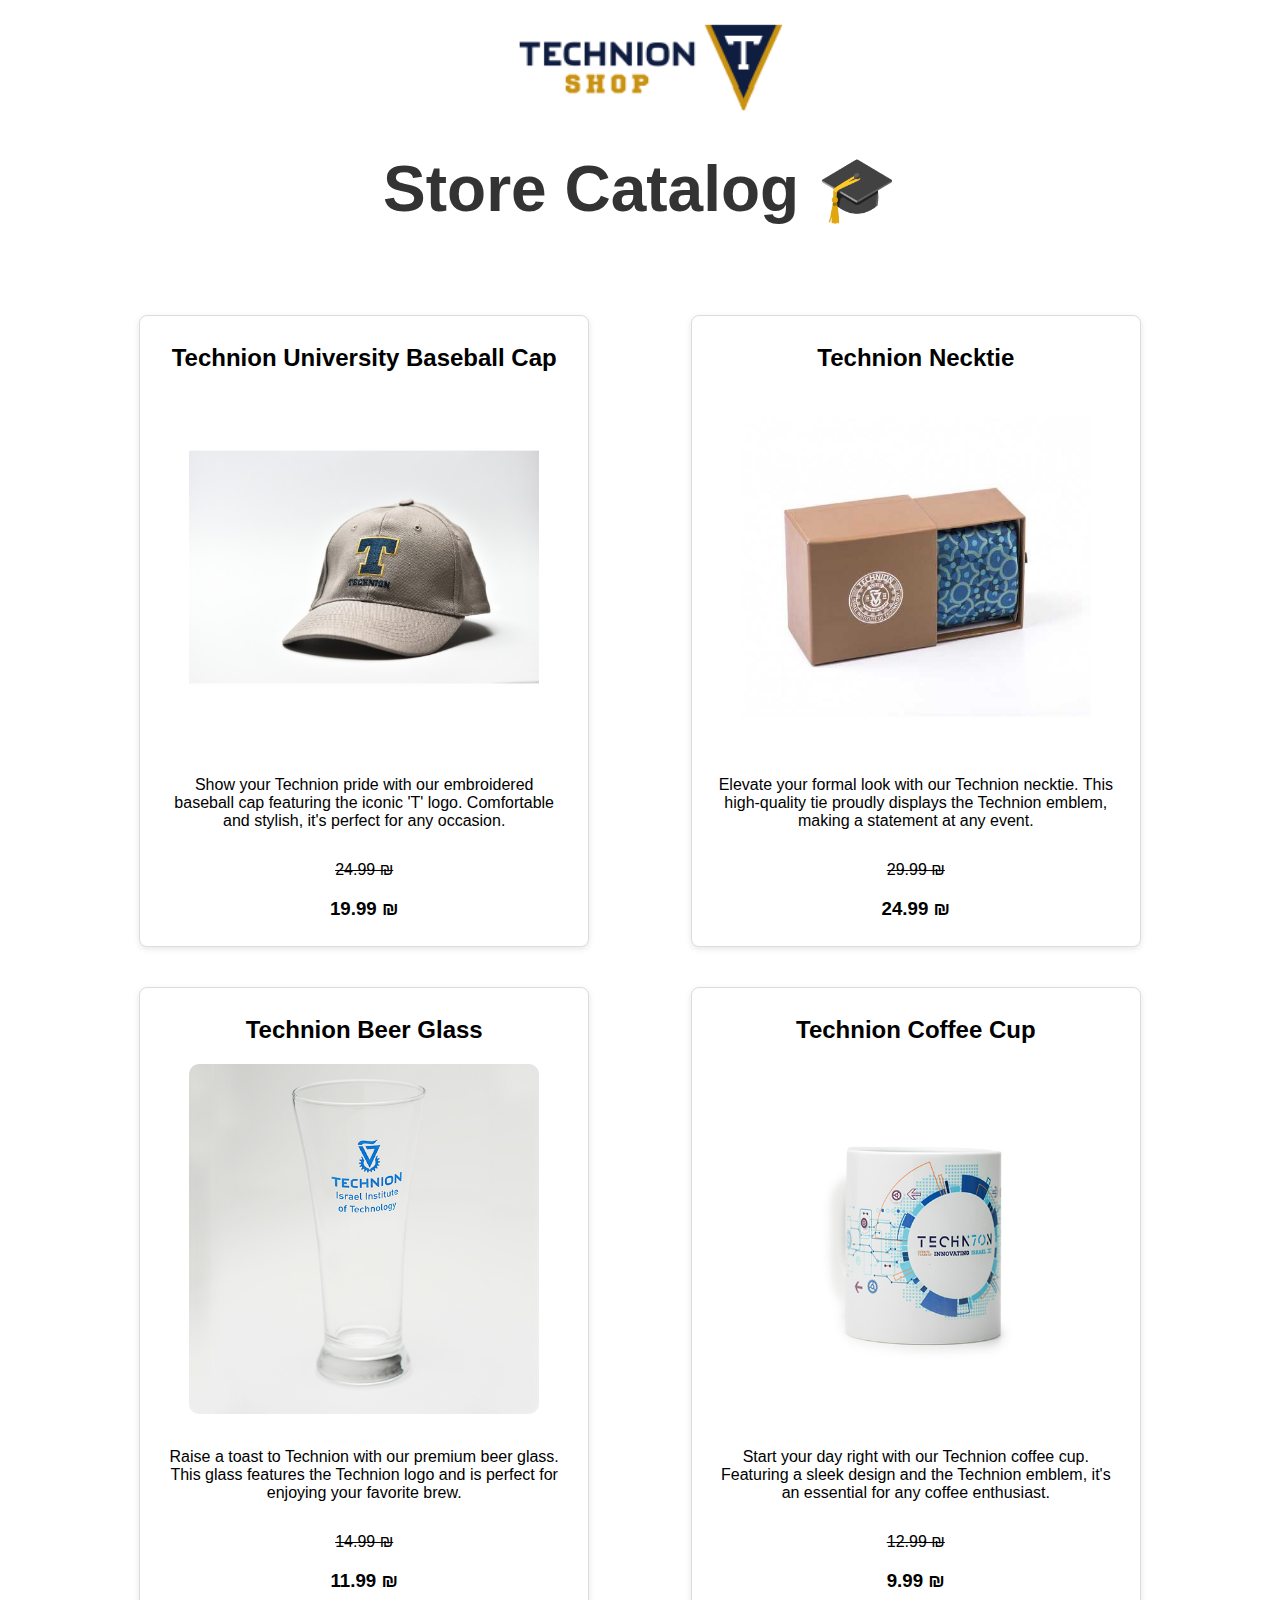
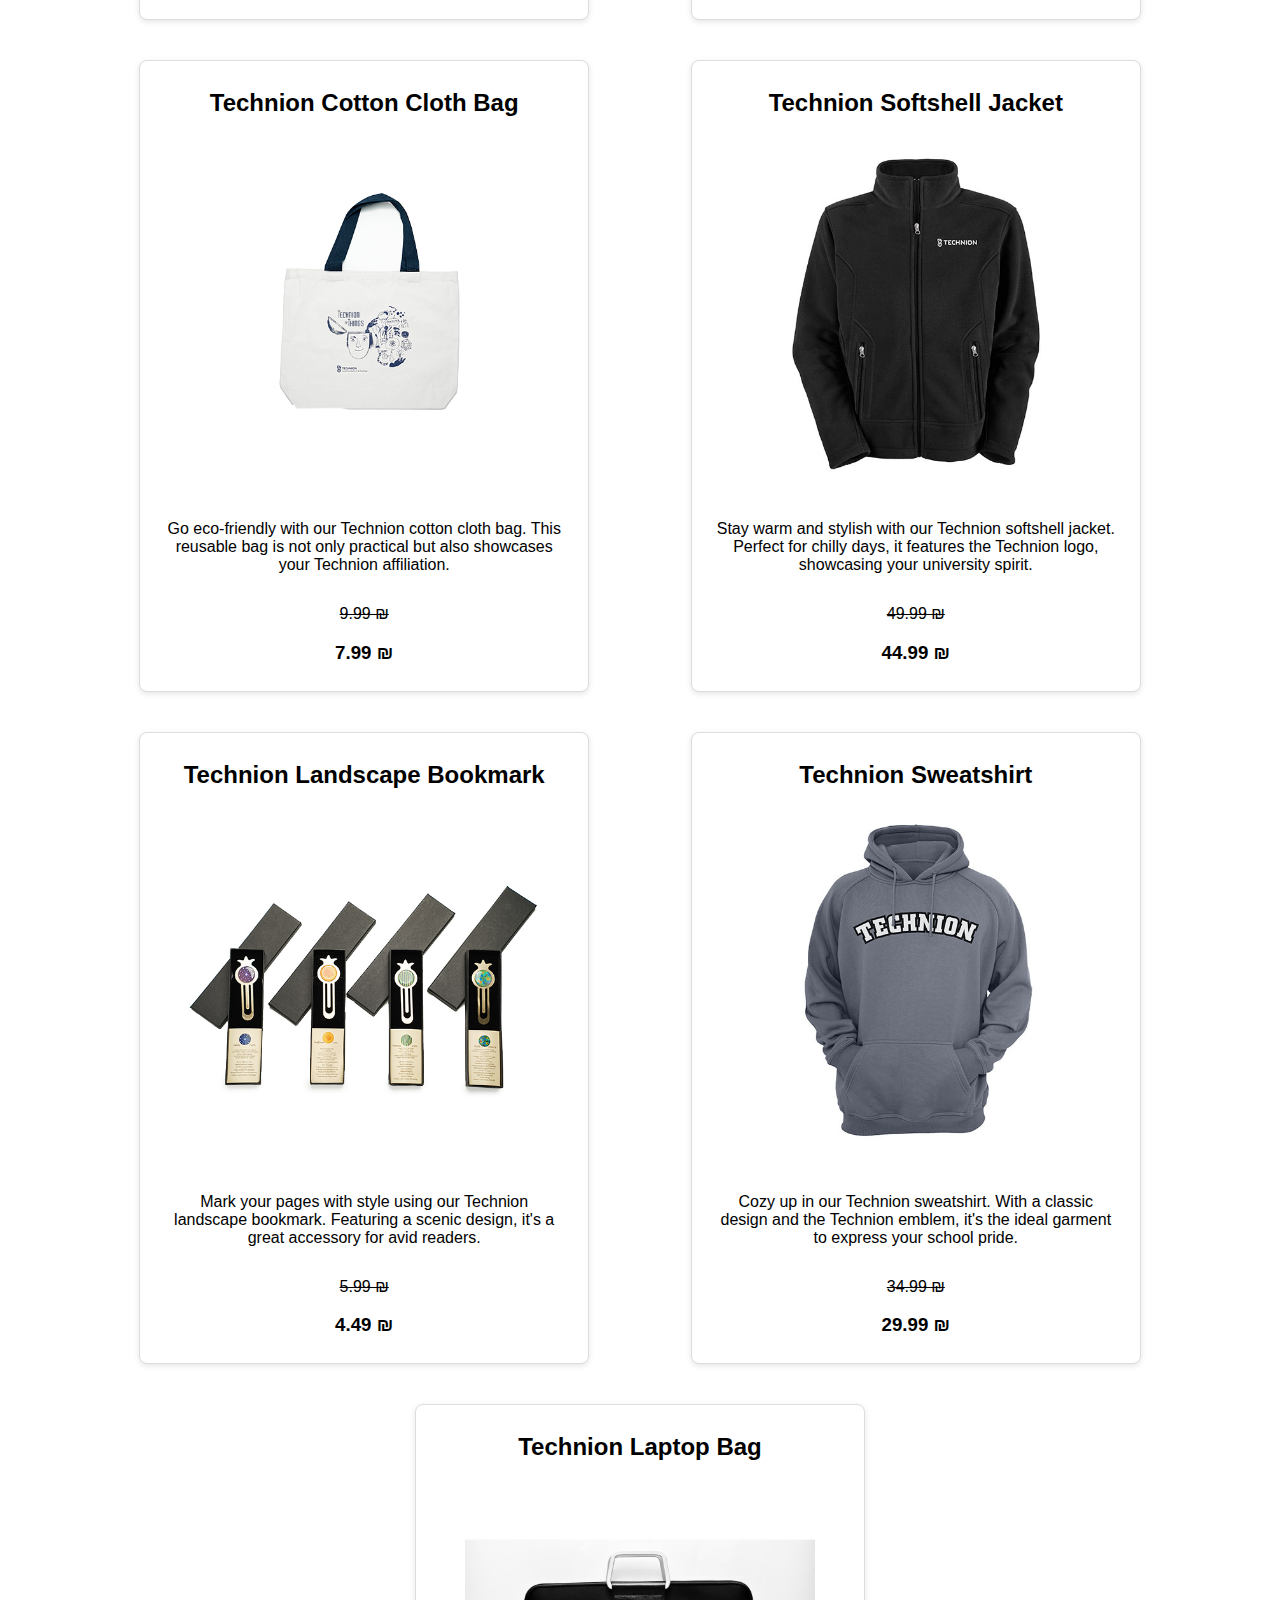
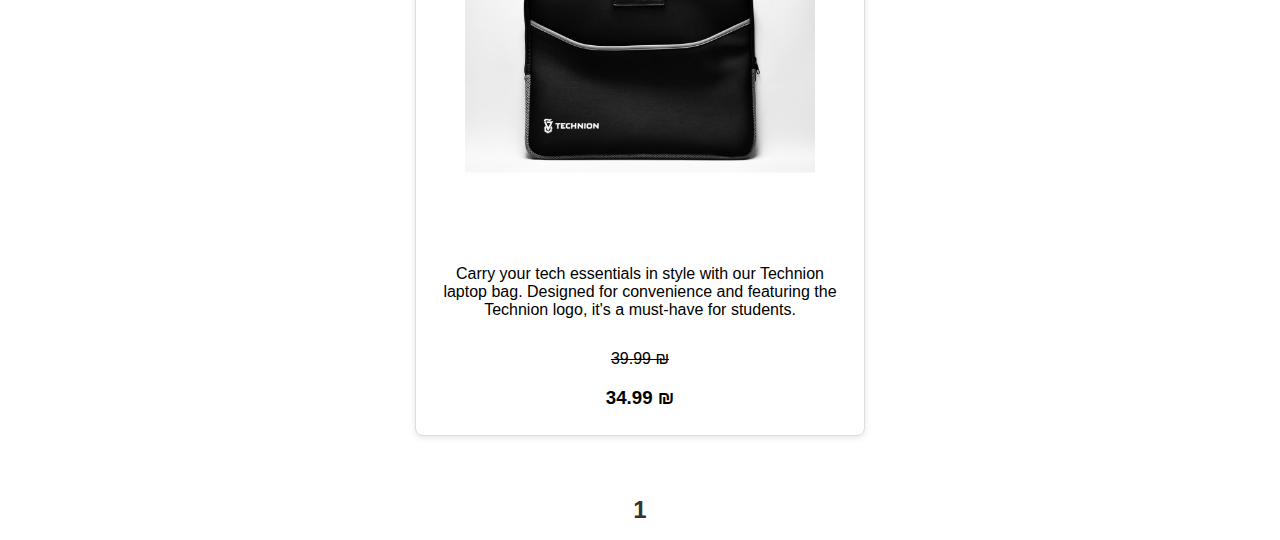
<file: index.html>
<!DOCTYPE html>
<html>
    <head>
        <link rel="icon" href="assets/images/cs_favicon.ico" type="image/x-icon">
        <link rel="shortcut icon" href="assets/images/cs_favicon.ico" type="image/x-icon">
        <link rel="stylesheet" href="StoreCatalog/storeCatalog.css">    
        <script type="module" src="StoreCatalog/storeCatalog.js"></script>
        <title>Store Catalog</title>
    </head>
    <body>
        <header>
            <img src="assets/images/technionshop.png" class="logo">
            <h1 id="title">Store Catalog &#127891</h1>
        </header>

        <div id="catalog" class="container">
            <!-- Products generates here -->
        </div>

        <footer>
            <h1>1</h1>
        </footer>

        
    </body>
</html>
</file>
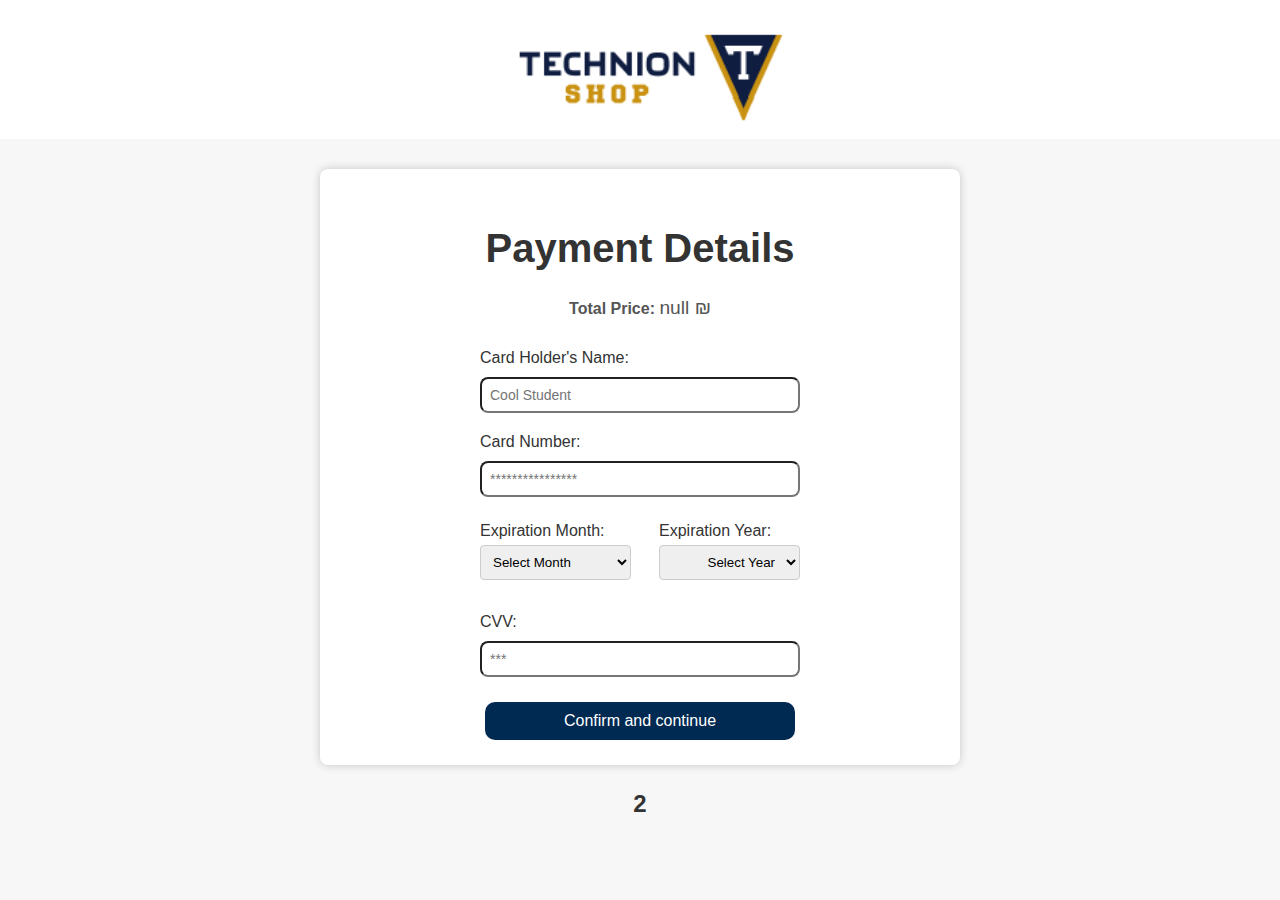
<file: CheckoutForm/checkoutForm.html>
<!DOCTYPE html>
<html lang="en">
<head>
    <meta charset="UTF-8">
    <meta name="viewport" content="width=device-width, initial-scale=1.0">
    <link rel="icon" href="../assets/images/favicon.ico" type="image/x-icon">
    <link rel="shortcut icon" href="../assets/images/favicon.ico" type="image/x-icon">
    <link rel="stylesheet" href="checkoutForm.css">

    <script src="checkoutForm.js" defer></script>
    <title>Checkout Form</title>
</head>
<body>

    <header>
        <img src="../assets/images/technionshop.png" class="logo">
    </header>
    <div class='payment-details-win'>
    <div>
        <h1 class="payment-title">Payment Details</h1>
        <p class="price_tag">Total Price:  <span id="discounted_price"> </span></p>
    </div>
    
    <div>
        <form id="checkout_form" class="form">
            
            <label for="cardHolderName">Card Holder's Name:</label>
            <input type="text" id="cardHolderName" name="cardHolderName" autocomplete="off" placeholder="Cool Student" required >
            <div id="cardHolderNameError" class="error-message"></div>
            
            <label for="cardNumber">Card Number:</label>
            <input type="text" id="cardNumber" name="cardNumber"  autocomplete="off" placeholder="****************" required >
            <div id="cardNumberError" class="error-message"></div>
            
            <div class="select-container">
                <div>
                    <label for="expirationMonth">Expiration Month:</label>
                    <select id="expirationMonth" class="month-selector" name="expirationMonth">
                        <!-- Placeholder option -->
                        <option value="" disabled selected>Select Month</option>
                        <!-- Months -->
                        <option value="01">January</option>
                        <option value="02">February</option>
                        <option value="03">March</option>
                        <option value="04">April</option>
                        <option value="05">May</option>
                        <option value="06">June</option>
                        <option value="07">July</option>
                        <option value="08">August</option>
                        <option value="09">September</option>
                        <option value="10">October</option>
                        <option value="11">November</option>
                        <option value="12">December</option>
                    </select>
                    <div id="monthError" class="error-message"></div>
                </div>
                <div>
                    <label for="expirationYear">Expiration Year:</label>
                    <select id="expirationYear" class="year-selector" name="expirationYear">
                        <!-- Placeholder option -->
                        <option value="" disabled selected>Select Year</option>
                    </select>
                    <div id="yearError" class="error-message"></div>
                </div>
            </div>
            <div id="dateError" class="error-message"></div>
    
            <label for="cvv">CVV:</label>
            <input type="text" id="cvv" name="cvv" autocomplete="off" autocomplete="off" placeholder="***" required>
            <div id="cvvError" class="error-message"></div>
    
            <button type="button" onclick="submitForm()">Confirm and continue</button>
        </form>
    </div>
</div>

    <footer>
        <h1>2</h1>
    </footer>
    
</body>
</html>
</file>
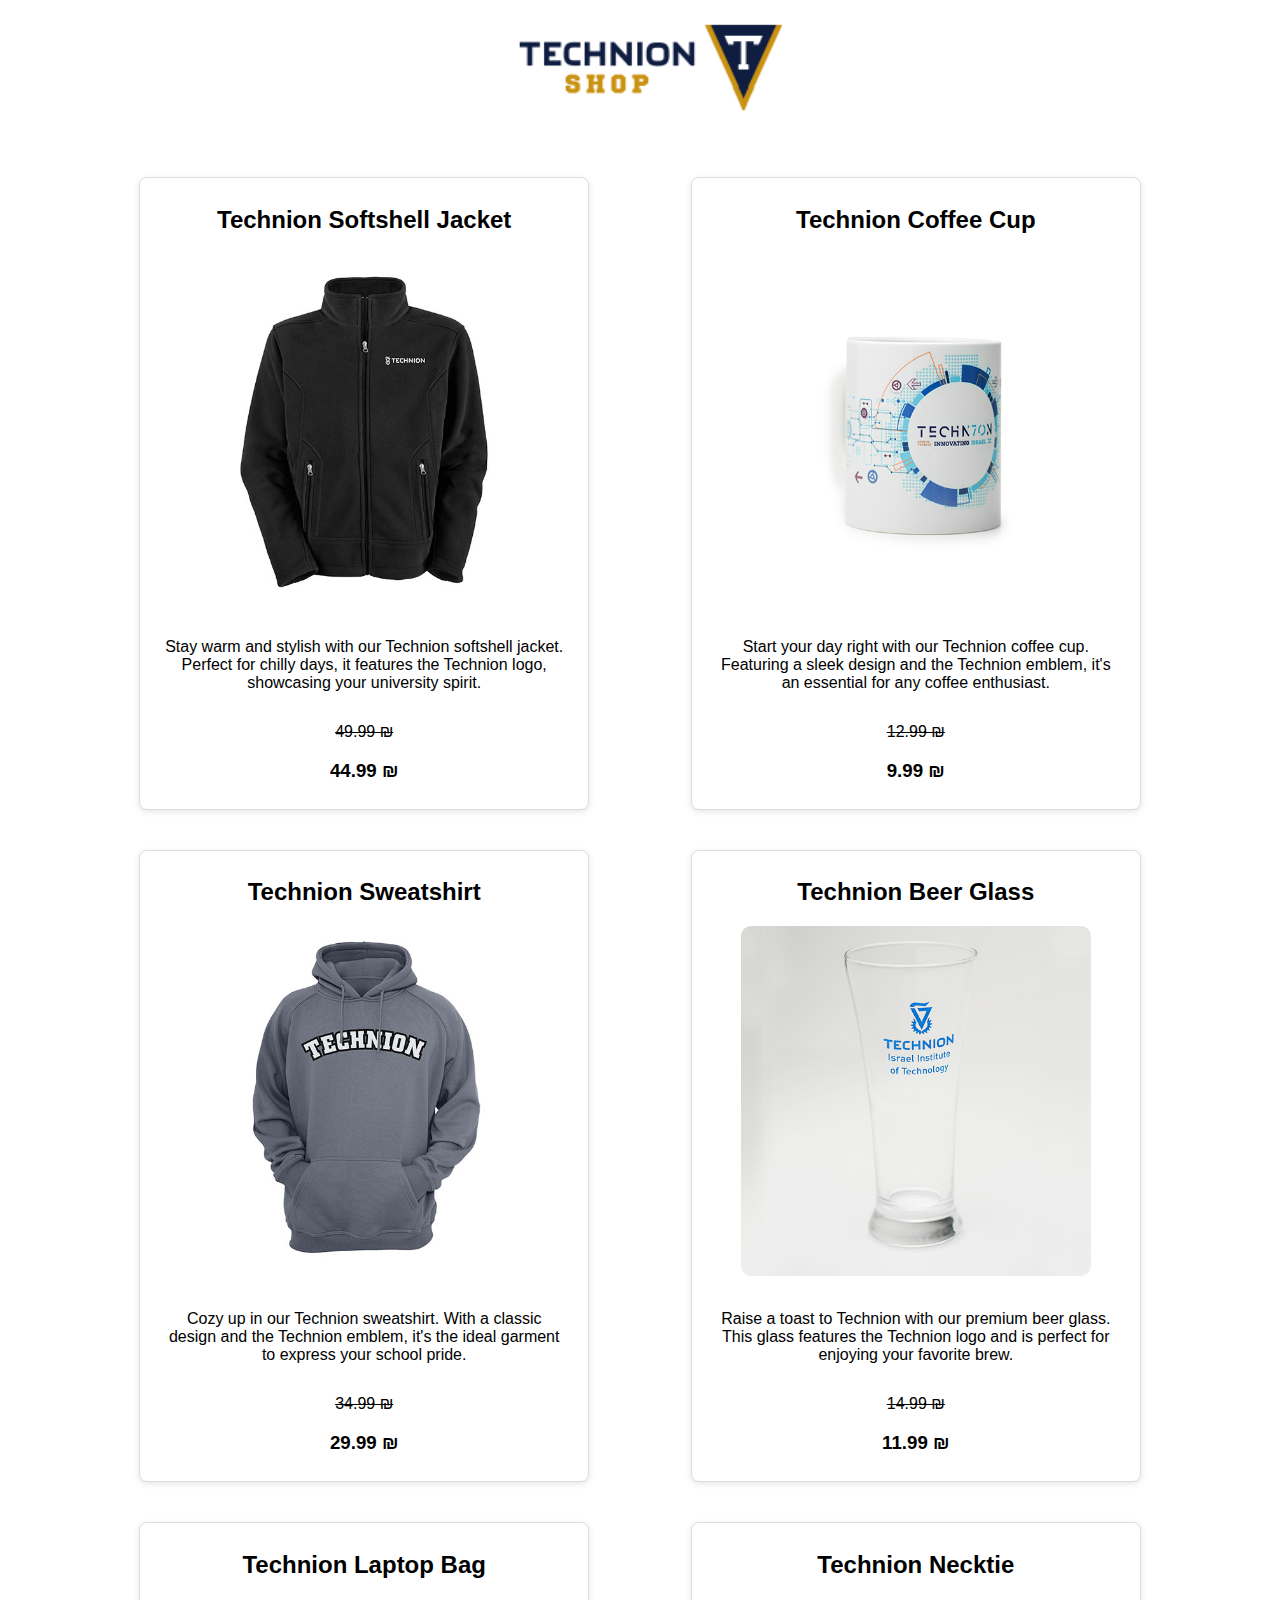
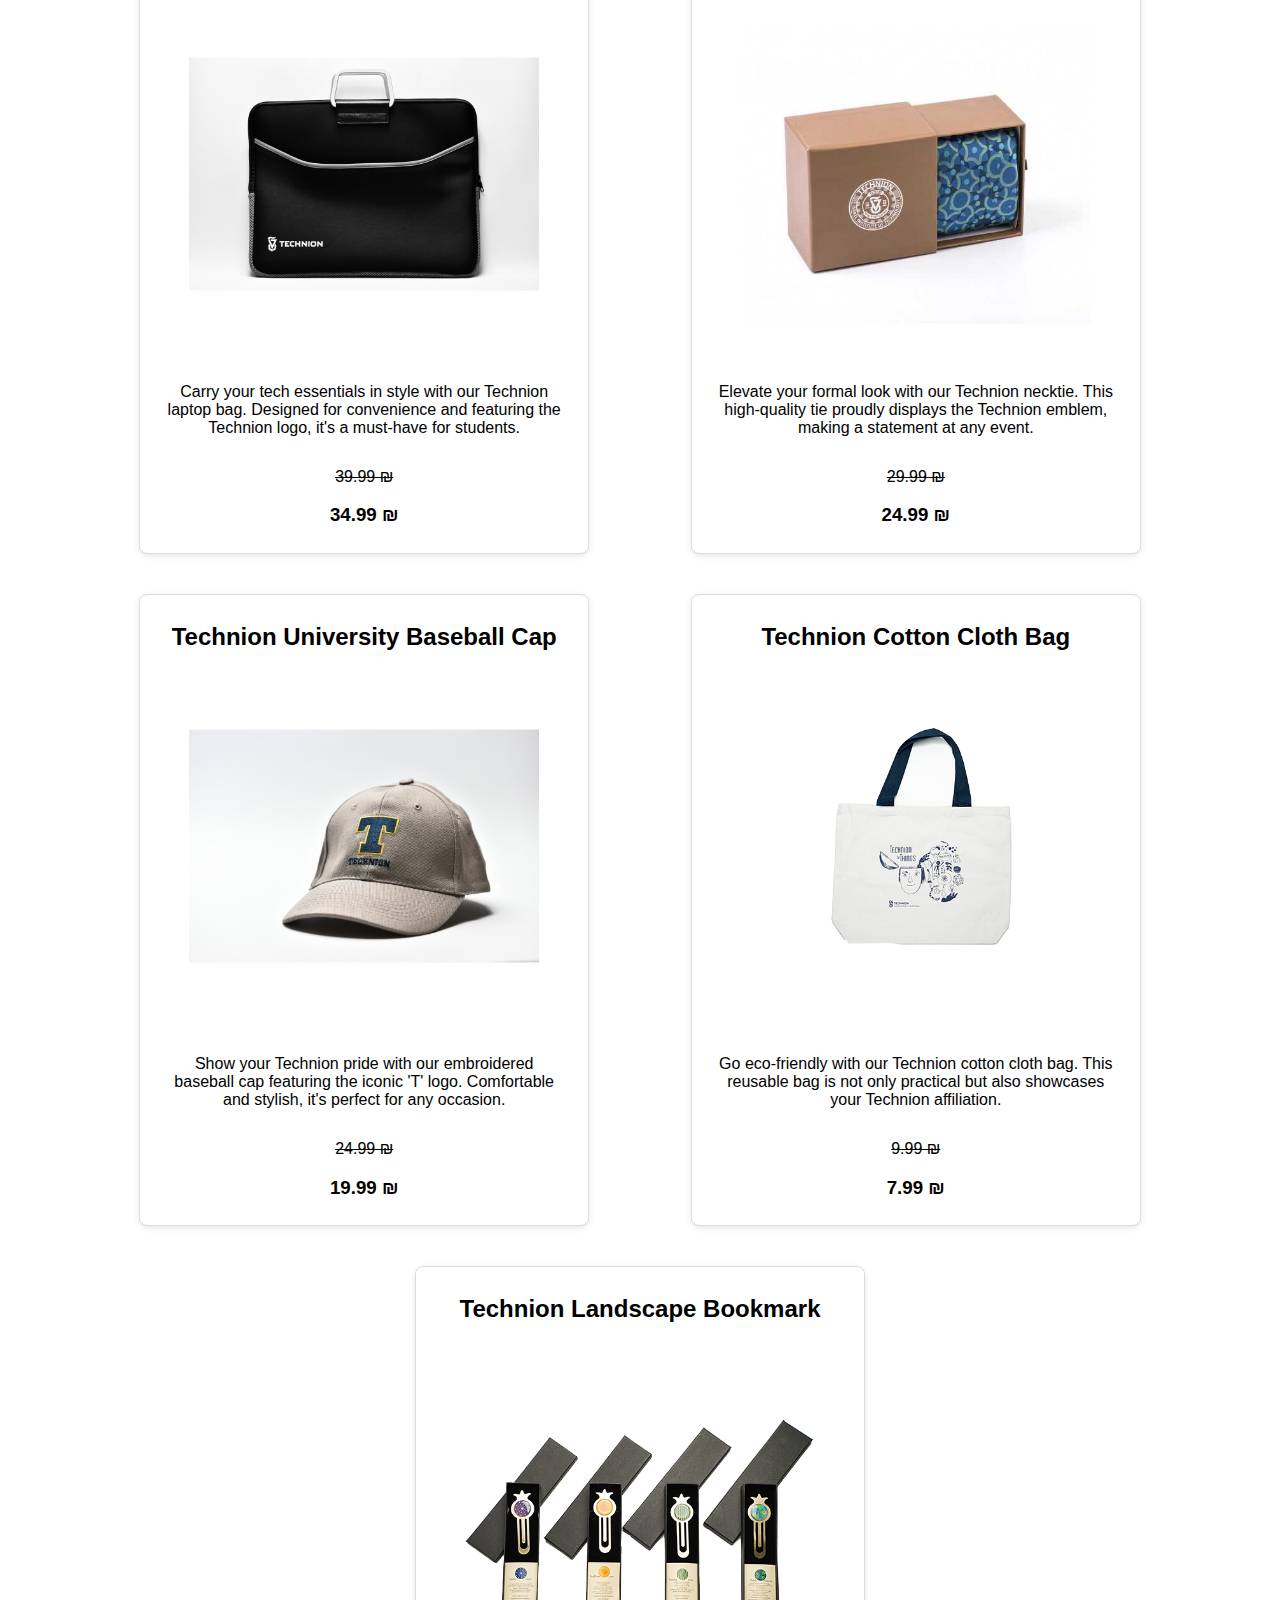
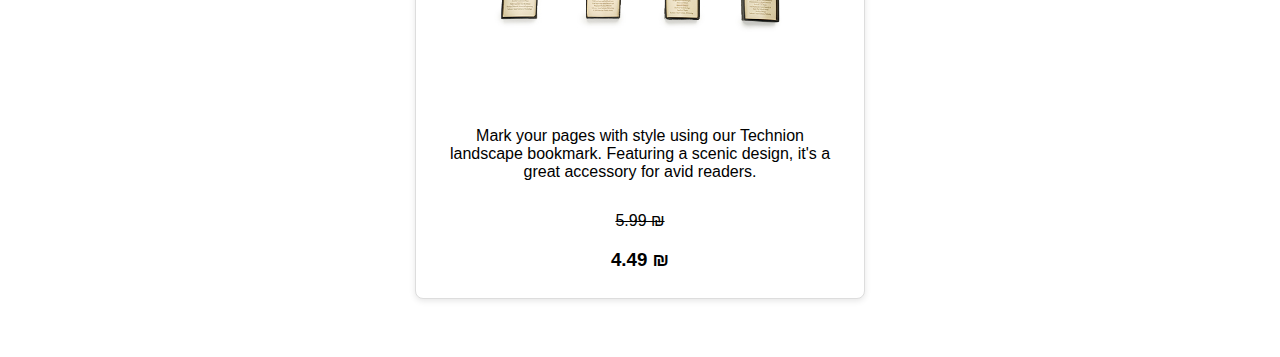
<file: StoreCatalog/storeCatalog.html>
<!DOCTYPE html>
<html>
    <head>
        <link rel="stylesheet" href="storeCatalog.css">
        <title>Store Catalog</title>
    </head>
    <body>
        <header>
            <img src="../assets/images/technionshop.png" class="logo">
        </header>
        
        <div id="catalog" class="container">
            <!-- Products generates here -->
        </div>

        <script type="module" src="storeCatalog.js"></script>
    </body>
</html>
</file>
<file: StoreCatalog/storeCatalog.css>
body {
    font-family: 'Verdana', Arial, sans-serif;
    background-color: #ffffff;
    margin: 0;
    padding: 0;
}

header {
    padding: 10px;
    text-align: center;
    flex-direction: row;
    
}

#title{
    font-family: Tahoma,sans-serif;
    font-size: 4em;
    color: #333;
    margin-bottom: 20px;
    text-align: center;
    /* text-transform: uppercase; */
}

.logo {
    align-items: center;
    margin-bottom: -20px;
    width: 300px;
}

footer {
    font-family: 'Verdana', sans-serif;
    color: #333;
    margin-top: -15px;
    text-align: center;
    font-size: 12px;
}


.container {
    display: flex;
    flex-wrap:wrap;
    margin-left: 50px;
    margin-right: 50px;
    justify-content: space-around;
    grid-template-columns: repeat(3, 1fr);
   padding: 3%;
    
}

.product {
    font-family: Arial, sans-serif;
    flex-wrap: wrap;
    text-align: center;
    flex: 4;
    padding: 20px;
}

.checkout {
    background: none;
    padding: 8px;
    max-width: 450px;
    text-align: center; 
    font: inherit;
    color: inherit;
    cursor: pointer;

    border: 1px solid #ddd;
    border-radius: 8px;
    background-color: #fff;
    box-shadow: 0 2px 6px rgba(0, 0, 0, 0.1);
}

.product-title{
    margin: -10px;
}

.product-img{
    width: 350px;
    height: auto;
    border-radius: 10px;    
}

.product-descreption{
    display: flex;
    align-items: center;
    padding: 15px;
    margin-top: 15px;
    text-align: center; 

    /* border: 1px solid #ddd;
    border-radius: 8px;
    background-color: #fff;
    box-shadow: 0 2px 4px rgba(0, 0, 0, 0.1); */
}

.checkout:hover {
transform: scale(1.08);
transition: transform 0.5s;
}
</file>
<file: CheckoutForm/checkoutForm.css>
body {
    font-family: 'Verdana', sans-serif;
    background-color: #f7f7f7;
    margin: 0;
    padding: 0;
}

header {
    background-color: #fff;
    padding: 20px;
    text-align: center;
}

.logo {
    align-items: center;
    margin-bottom: -20px;
    width: 300px;
}

footer {
    background-color: #f7f7f7;
    font-family: 'Verdana', sans-serif;
    color: #333;
    margin-top: -15px;
    text-align: center;
    font-size: 12px;
}


h1{
    text-align: center;
    font-family: Arial, Helvetica, sans-serif;
    padding: 10px;
}


.payment-details-win {
    max-width: 600px;
    margin: 30px auto;
    background-color: #fff;
    padding: 20px;
    box-shadow: 0 0 10px rgba(0, 0, 0.2, 0.2);
    align-items: center;
    border-radius: 8px;
}

.payment-title {
    font-family: Tahoma,sans-serif;
    color: #333;
    font-size: 2.5em;
    margin-bottom: 10px;
}

.price_tag {
    color: #555;
    font-size: 18px;
    margin-bottom: 30px;

    text-align: center;
    margin-bottom: 30px;
    font-weight: bold;
    font-size: medium;
}

#discounted_price{
    font-weight: normal;
    font-size: larger;
}

.form {
    display: grid;
    
    grid-gap: 10px;
    align-items: center;
    justify-content: center;
}


label {
    display: block;
    font-size: 16px;
    color: #333;
    align-items: center;
}

input{
    width: 320px;
    padding: 8px;
    box-sizing: border-box;
    font-size: 14px;
    align-items: center;
    border-radius: 8px;
    
}

input.error {
    border: 1px solid red;
  }

.error-message {
    color: #ff0000;
    font-size: 13px;
    text-align: center;
    margin-top: -3px;
    /* margin-top: 5px; */
}

button {
    padding: 10px 15px;
    font-size: 16px;
    cursor: pointer;
    border: none;
    margin: 5px;
    background-color: rgb(0, 42, 81);
    -webkit-text-fill-color: #ffffff;
    border-radius: 10px;
    
}

button:hover {
    transform: scale(1.08);
    transition: transform 0.5s;
  }

.select-container{
    margin-top: 5px;
    display: flex;
    flex-direction: row;
    justify-content: space-between;
}

.month-selector, .year-selector{
    flex-direction: column;
    margin-right: 35px;
}

.year-selector{
    justify-content:right;
    align-items: end;
}

select {
    width: 100%;
    padding: 8px;
    margin-bottom: 16px;
    margin-top: 5px;
    border: 1px solid #ccc;
    border-radius: 4px;
    box-sizing: border-box;
}

.invalid {
    border: 1px solid red;
}
</file>
